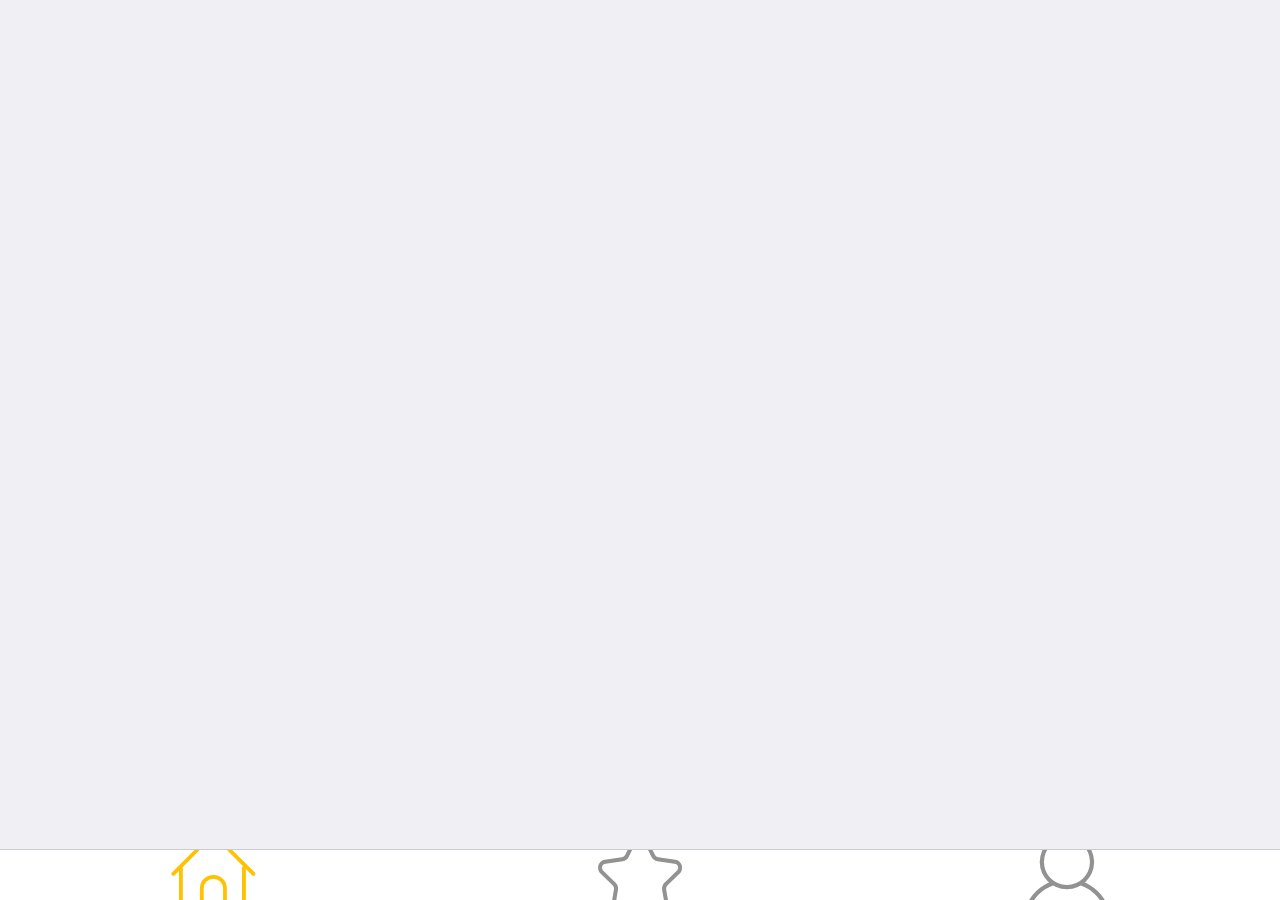
<file: index.html>
<!DOCTYPE html>
<html>
<head>
    <meta charset="utf-8">
    <meta name="viewport" content="width=device-width,initial-scale=1,minimum-scale=1,maximum-scale=1,user-scalable=no" />
    <meta name="apple-mobile-web-app-capable" content="yes">
	<meta name="apple-mobile-web-app-status-bar-style" content="black">
    <title></title>
    <link href="css/mui.min.css" rel="stylesheet"/>
    <link rel="stylesheet" type="text/css" href="css/reset.css"/>
    <link rel="stylesheet" type="text/css" href="css/iconfont.css"/>
    <style type="text/css">
    	html{font-size:15.625vw;}
    	.mui-bar{background:#FFFFFF;}
    	.mui-bar-tab .mui-tab-item.mui-active{color: #FEC202;}
    	.mui-bar-tab{height:50px;display:flex;}
    	.mui-bar-tab .mui-tab-item{display:flex;justify-content:center;flex:1;height:50px;}
    	.mui-tab-item .iconfont{font-size:.42rem;line-height:54px;}
    </style>
</head>
<body>
	<nav class="mui-bar mui-bar-tab">
	    <a id="defaultTab" data-title="home" class="mui-tab-item mui-active" href="views/index/home.html">
	        <span class="iconfont icon-zhuye"></span>
	    </a>
	    <a class="mui-tab-item" data-title="follow" href="views/index/follow.html">
	        <span class="iconfont icon-shoucang1"></span>
	    </a>
	    <a class="mui-tab-item" data-title="my" href="views/index/my.html">
	        <span class="iconfont icon-geren"></span>
	    </a>
	</nav>
	<script src="js/mui.min.js"></script>
	<script type="text/javascript" charset="utf-8">
      	mui.init({
      		statusBarBackground: '#ffffff',
      		swipeBack:false
      	});
      	
      	var aniShow = "pop-in";
      	var menu = null,
      		showMenu = false;
      	var isInTransition = false;
      	var title;
      	// tab 
      	var h = new Date().getHours();
	    if(h >= 6 && h <= 12) {
	    	title = "Good Morning";
	    }else if(h > 12 && h <= 18) {
	    	title = "Good Afternoon";
	    }else {
	    	title = "Good Evening";
	    }
      	var subpages = ['views/index/home.html', 'views/index/follow.html', 'views/index/my.html'];
		var subpage_style = [{
			top: '0',
			bottom: '51px',
			statusbar: {
				background: '#ffffff'
			},
			navigationbar: {
				titletext: title
			}
		},{
			top: '0',
			bottom: '51px',
			statusbar: {
				background: '#ffffff'
			},
			navigationbar: {
		        titletext: '关注动态'
		    }
		},{
			top: '0',
			bottom: '51px',
//			navigationbar: {
//		        titletext: '我的'
//		   },
			statusbar: {
				background: '#000000'
			}
		}];
		var tabAniShow = {};
      	
      	mui.plusReady(function(){
      		//读取本地存储，检查是否为首次启动
      		var showGuide = plus.storage.getItem('lauchFlag');
      		//仅支持竖屏显示
      		plus.screen.lockOrientation('portrait-primary');
      		if(showGuide) {
      			//有值，说明已经显示过了，无需显示；
      			//关闭splash页面
      			plus.navigator.closeSplashscreen();
      			plus.navigator.setFullscreen(false);
      		}else{
      			//显示启动导航
      			mui.openWindow({
      				id: 'guide',
      				url: 'login.html',
      				styles: {
      					popGesture: 'none'
      				},
      				show: {
      					aniShow: 'none'
      				},
      				waiting: {
      					autoShow: false
      				}
      			});		
      		}

			var _self = plus.webview.currentWebview();
			for (var i = 0; i < 3; i++) {
				var temp = {};
				var sub = plus.webview.create(subpages[i], subpages[i], subpage_style[i]);
				if (i > 0) {
					sub.hide();
				}else{
					temp[subpages[i]] = "true";
					mui.extend(tabAniShow,temp);
				}
				_self.append(sub);
			}
			//当前激活选项
			var activeTab = subpages[0];
			//选项卡点击事件
			mui('.mui-bar-tab').on('tap', 'a', function(e) {
				var targetTab = this.getAttribute('href'),
					title = this.getAttribute('data-title');
				var homePage = plus.webview.getWebviewById('views/index/home.html'),
					followPage = plus.webview.getWebviewById('views/index/follow.html');
				if(title == 'follow'){
					mui.fire(followPage,'refreshFollow');
				}else{
//					titleView.restore();
				}
				if (targetTab == activeTab) {
					return;
				}
				//显示目标选项卡
				//若为iOS平台或非首次显示，则直接显示
				if(mui.os.ios||tabAniShow[targetTab]){
					plus.webview.show(targetTab);
				}else{
					//否则，使用fade-in动画，且保存变量
					var temp = {};
					temp[targetTab] = "true";
					mui.extend(tabAniShow,temp);
					plus.webview.show(targetTab,"fade-in",300);
				}
				//隐藏当前;
				plus.webview.hide(activeTab);
				//更改当前活跃的选项卡
				activeTab = targetTab;
			});
			
      });
      	
		 //自定义事件，模拟点击“首页选项卡”
		document.addEventListener('gohome', function() {
			var defaultTab = document.getElementById("defaultTab");
			//模拟首页点击
			mui.trigger(defaultTab, 'tap');
			//切换选项卡高亮
			var current = document.querySelector(".mui-bar-tab>.mui-tab-item.mui-active");
			if (defaultTab !== current) {
				current.classList.remove('mui-active');
				defaultTab.classList.add('mui-active');
			}
		});
    </script>
</body>
</html>
</file>
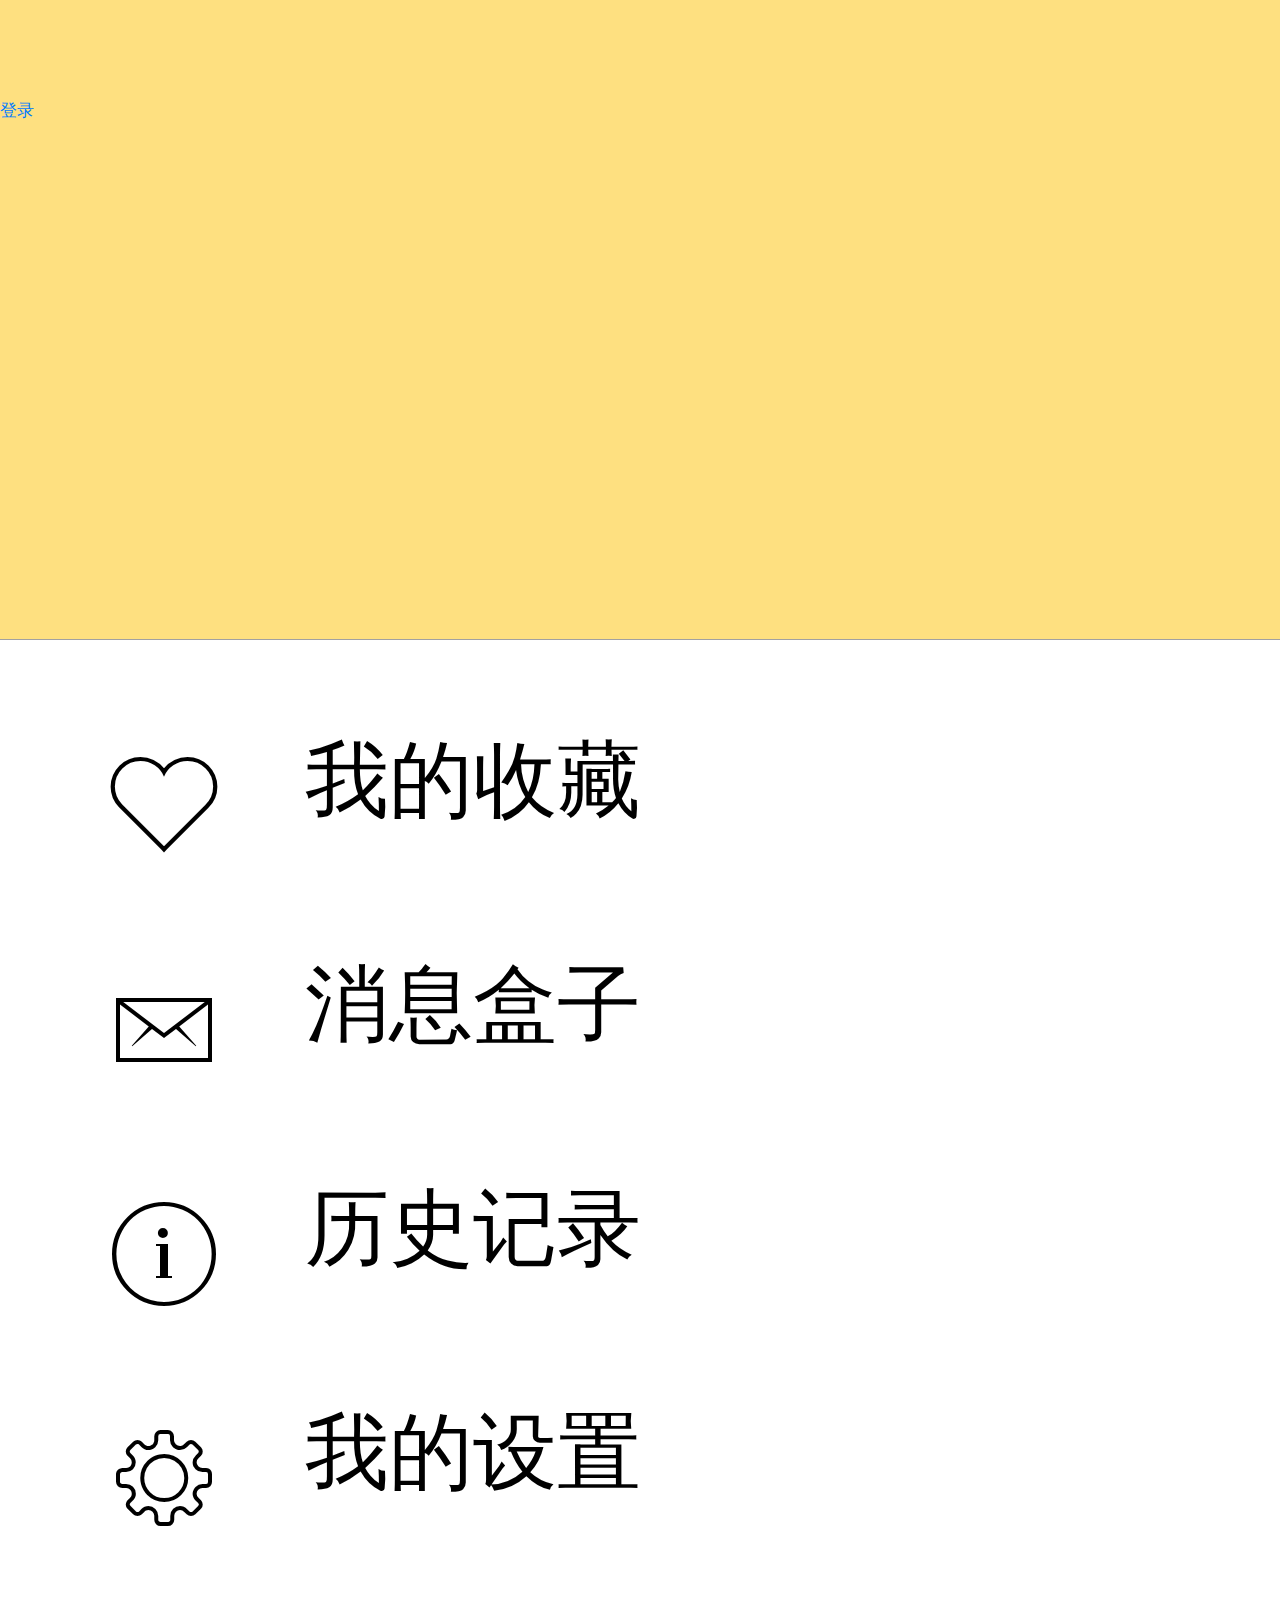
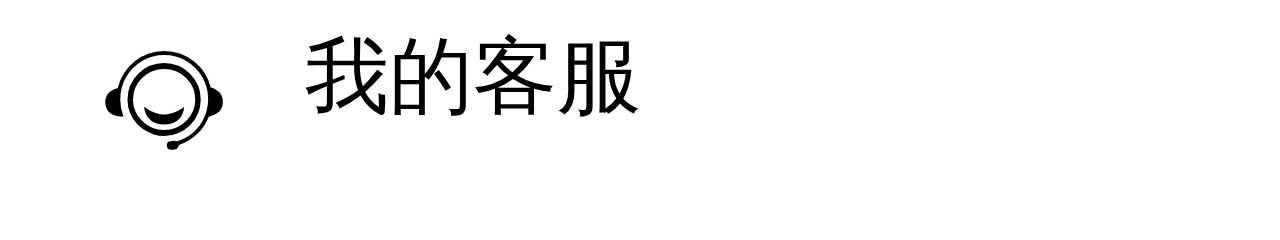
<file: index-menu.html>
<!DOCTYPE html>
<html>

	<head>
		<meta charset="utf-8">
		<title>Hello MUI</title>
		<meta name="viewport" content="initial-scale=1,maximum-scale=1,user-scalable=no">
		<meta name="apple-mobile-web-app-capable" content="yes">
		<meta name="apple-mobile-web-app-status-bar-style" content="black">
		<link rel="stylesheet" type="text/css" href="css/reset.css"/>
		<link rel="stylesheet" href="css/mui.min.css">
		<link rel="stylesheet" type="text/css" href="css/icons-extra.css"/>
		<style type="text/css">
			@import url("fonts/mui-icons-extra.ttf");
			html{font-size:15.625vw;}
			body,.mui-content {background-color: #fff;color: #000;}
			.mod-info {padding: .5rem 0 0 0;background-color: #fee080;border-bottom: 1px solid #a1a1a1;display: flex;flex-direction: column;height:3.2rem;}
			.mod-info .info-basic {display: flex;}
			.info-basic .info-avatar {display: flex;width:1.8rem;height:1.8rem;border-radius:100%;overflow: hidden;margin: 0 .2rem;}
			.info-avatar img{width:100%;height:auto;}
			.info-msg {margin-top:.35rem;}
			.info-msg .msg-tit h3{font-size:.5rem;font-weight: bold;color: #000;}
			.info-msg .msg-txt span{font-size:.21rem;}
			.info-msg .msg-txt span em{font-size:.42rem;}
			.mod-info .info-slo{margin-top: .1rem;margin-left:.28rem;}
			.info-slo p{font-size:.3rem;color: #000000;margin-bottom:.1rem;}

			.content .box-cont{margin: .2rem 0;padding: 0 .5rem;}
			.content .box-cont .cont-list .cont-item{line-height:1rem;}
			.content .box-cont .cont-list .cont-item .icon-cont{width:.8rem;font-size:.64rem;color: #000000;vertical-align:middle;margin-right:.2rem;}
			.content .box-cont .cont-list .cont-item .tit{font-size:.42rem;color:#000000;}
		</style>
	</head>

	<body>
		<div class="mui-content">
			<div class="mod-info">
				<div class="info-logined" style="display: none;">
					<div class="info-basic">
						<div class="info-avatar">
							<img src="temp/images/avatar.jpg"/>
						</div>
						<div class="info-msg">
							<div class="msg-tit">
								<h3>马 小 锴</h3>
							</div>
							<div class="msg-txt">
								<span><em>121</em> 关注</span>
								<span><em>18w</em> 粉丝</span>
							</div>
						</div>
					</div>
					<div class="info-slo">
						<p>从你的全世界路过</p>
					</div>
				</div>
				<div class="info-login">
					<a data-title-type="login" href="views/guide/guide.html">登录</a>
				</div>
			</div>
			<div class="content">
				<div class="box-cont">
					<ul class="cont-list">
						<li class="cont-item">
							<a href="views/information/collection.html">
								<i class="icon-cont mui-icon-extra mui-icon-extra-heart"></i>
								<span class="tit">我的收藏</span>
							</a>
						</li>
						<li class="cont-item">
							<a href="views/information/collection.html">
								<i class="icon-cont mui-icon mui-icon-email"></i>
								<span class="tit">消息盒子</span>
							</a>
						</li>
						<li class="cont-item">
							<a href="views/information/collection.html">
								<i class="icon-cont mui-icon mui-icon-info"></i>
								<span class="tit">历史记录</span>
							</a>
						</li>
						<li class="cont-item">
							<a href="views/information/collection.html">
								<i class="icon-cont mui-icon mui-icon-gear"></i>
								<span class="tit">我的设置</span>
							</a>
						</li>
						<li class="cont-item">
							<a data-title-type="native" href="views/information/collection.html">
								<i class="icon-cont mui-icon-extra mui-icon-extra-custom"></i>
								<span class="tit">我的客服</span>
							</a>
						</li>
					</ul>
				</div>
			</div>
		</div>
		<script src="js/mui.min.js"></script>
		<script type="text/javascript" charset="utf-8">
			var aniShow = "slide-in-right";
			//关于backbutton和menubutton两个按键的说明，在iOS平台不存在，故需隐藏
			if(!mui.os.android) {
				var span = document.getElementById("android-only")
				if(span) {
					span.style.display = "none";
				}
			}

			var subWebview = null,
				template = null,
				index = null;
			mui.plusReady(function() {
				//获得主页面webview引用；
				index = plus.webview.currentWebview().opener();
				var _self = plus.webview.currentWebview();
				_self.drag({
					direction: "left",
					moveMode: "followFinger"
				}, {
					view: index,
					moveMode: "follow"
				}, function(e) {});
				console.log(JSON.stringify(sessionStorage));
			})
			mui('.mui-content').on('tap', 'a', function() {
				var id = this.getAttribute("href");
				var href = this.href;
				
				var webview_style = {
					popGesture: "close"
				}
				
				var extras = {};

				var titleType = this.getAttribute("data-title-type");

				if(titleType == "native") {

					if(!~id.indexOf('pullrefresh.html')) {
						webview_style.bounce = "vertical";
					}
					
					webview_style.statusbar = {background: '#F7F7F7'};
					var webview = plus.webview.create(href, id, webview_style);

					webview.addEventListener("loaded", function() {
						webview.show(aniShow, 300, null, extras);
					})

				} else {
					//侧滑菜单需动态控制一下zindex值；
					if(~id.indexOf('offcanvas-')) {
						webview_style.zindex = 9998;
						webview_style.popGesture = ~id.indexOf('offcanvas-with-right') ? "close" : "none";
					}

					var webview = plus.webview.create(this.href, id, webview_style, extras);
					webview.addEventListener("loaded", function() {
						webview.show(aniShow, 300);
					});
				}
			});
			mui.init({
				swipeBack: false,
				keyEventBind: {
					backbutton: false //关闭back按键监听
				}
			});
			
			
		</script>
	</body>

</html>
</file>
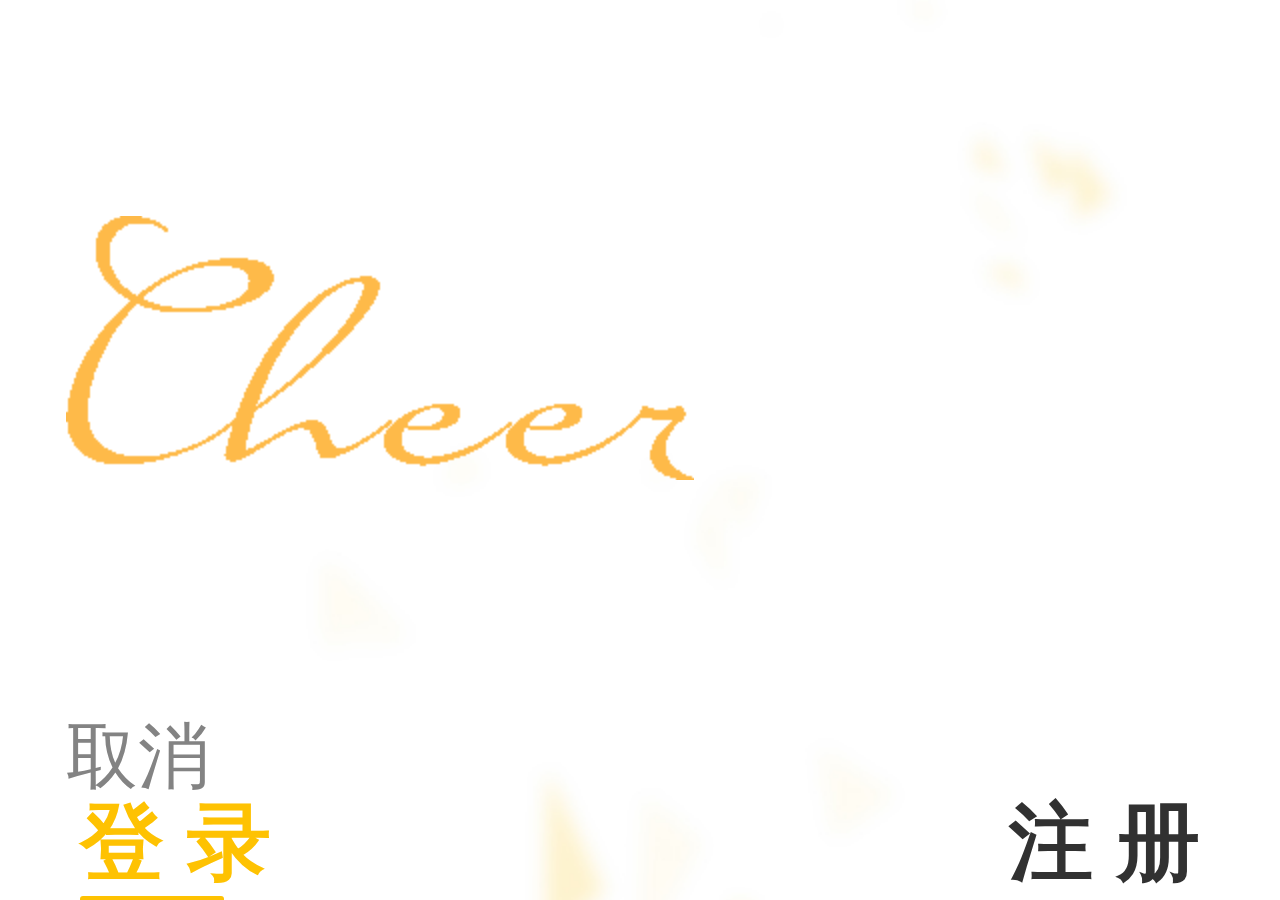
<file: login.html>
<!doctype html>
<html>

	<head>
		<meta charset="UTF-8">
		<title></title>
		<meta name="viewport" content="width=device-width,initial-scale=1,minimum-scale=1,maximum-scale=1,user-scalable=no" />
		<link href="css/mui.min.css" rel="stylesheet" />
		<link rel="stylesheet" type="text/css" href="css/reset.css"/>
		<style type="text/css">
			html{font-size:15.625vw;}
			.mui-content{width:100%;height:100vh;background-image:url(img/login-bg.jpg);background-size:cover;position:relative;overflow:hidden;}
			.mui-content .mui-action-back{font-size:.36rem;color:#838383;position:absolute;bottom:.54rem;left:.33rem;}
			.mui-content .piece{position:absolute;width:3.14rem;height:1.32rem;background-image:url(img/cheer.png);background-size:100% auto;top:1.08rem;left:.33rem;}
			.mui-content .form-list{position:absolute;top:4rem;width:100%;box-sizing:border-box;}
			.form-tit{padding:0 .4rem;}
			.form-tit a{font-size:.42rem;color:#313131;font-weight: bold;position:absolute;}
			.form-tit .registry{right:.4rem;}
			.form-tit a.active{color:#fec202;}
			.form-tit a.active:after{content:'';display:block;width:.72rem;height:.06rem;border-radius:3px;background:#fec202;margin-top:.06rem;}
			.form-cont{margin-top:1.2rem;font-size:.3rem;color:#cccccc;width:100%;overflow:hidden;position:relative;}
			.form-cont .pwd{margin-top:.28rem;}
			.form-cont span{position:absolute;}
			.form-cont input{font-size:.3rem;color:#b6b6b6;height:.5rem;text-indent:.9rem;outline:none;background:transparent;border:none;border-bottom:1px solid #CCCCCC;margin-top:-.1rem;border-radius:0;}
			.form-cont .cont-btn a{float:right;width:1.88rem;height:.64rem;border-radius:.32rem;background-color:#fec202;font-size: .24rem;font-weight:bold;color:#FFFFFF;text-align:center;line-height:.64rem;}
			
			.form-cont .cont{width:200%;transition:all .5s;}
			.form-cont .cont-login{width:50%;float:left;box-sizing:border-box;padding:0 .4rem;}
			.form-cont .cont-registry{width:50%;float:right;box-sizing:border-box;padding:0 .4rem;}
		</style>
	</head>

	<body>
		
		<div class="mui-content">
			<a href="javascript:;" class="mui-action-back">取消</a>
			<i class="piece"></i>
			<div class="form-list">
				<div class="form-tit">
					<a href="javascript:;" class="tit-btn login active">登 录</a>
					<a href="javascript:;" class="tit-btn registry">注 册</a>
				</div>
				<div class="form-cont">
					<div class="cont clearfix">
						<div class="cont-login">
							<div class="usr">
								<span>用户名：</span>
								<input type="text" name="usr" placeholder="输入您的用户名" value="" />
							</div>
							<div class="pwd">
								<span>密&nbsp;&nbsp;&nbsp;&nbsp;码：</span>
								<input type="password" name="password" placeholder="请输入您的密码"  value=""/>
							</div>
							<div class="cont-btn clearfix">
								<a href="javascript:;" class="btn-login">登&nbsp;&nbsp;录</a>
							</div>
						</div>
						<div class="cont-registry">
							<div class="usr">
								<span>用户名：</span>
								<input type="text" name="usr" placeholder="输入您的用户名" />
							</div>
							<div class="pwd">
								<span>密&nbsp;&nbsp;&nbsp;&nbsp;码：</span>
								<input type="password" name="password" placeholder="请输入您的密码" />
							</div>
							<div class="cont-btn clearfix">
								<a href="javascript:;" class="btn-registry">注&nbsp;&nbsp;册</a>
							</div>
						</div>
					</div>
				</div>
			</div>
		</div>
		
		<script src="js/mui.min.js"></script>
		<script src="http://zeptojs.com/zepto.min.js"></script>
		<script type="text/javascript">
			mui.init({
				swipeBack:false,
				beforeback:function(){
					console.log('hello');
				}
			});
//			var userId = localStorage.getItem('userId');
//			if(userId){plus.webview.currentWebview().close();}
			mui.plusReady(function(){

				mui('.mui-content').on('tap', '.tit-btn', function(){
					for(var i = 0; i < mui('.tit-btn').length; i++){
						mui('.tit-btn')[i].classList.toggle('active');
					}
					if(mui(this)[0].classList.contains('login')){
						mui('.form-cont .cont')[0].style.transform = 'translateX(0)';
					}else {
						mui('.form-cont .cont')[0].style.transform = 'translateX(-50%)';
					}
				});				
			});
			mui('.mui-content').on('tap', '.btn-login', function(){
				var usr = mui('.cont-login input[name=usr]')[0].value,
					pwd = mui('.cont-login input[name=password]')[0].value;
				console.log(usr, pwd);
				mui.ajax({
					url: 'http://10.10.81.101:5000/login/',
					data: {
						name: usr,
						password: pwd
					},
					dataType:'JSON',//服务器返回json格式数据
					async: true,
					crossDomain: true,
					type:'POST',//HTTP请求类型
					timeout:5000,//超时时间设置为10秒；
					headers:{'Content-Type':'application/json'},
					processData: true,
					success:function(data){
						//服务器返回响应，根据响应结果，分析是否登录成功；
						data = JSON.parse(data);
						console.log(JSON.stringify(data));
						if(data.userid){
							mui.toast('欢迎体验piece');
							localStorage.setItem('userId',data.userid);
							var infoPage = plus.webview.getWebviewById('views/index/my.html'),
								homePage = plus.webview.getWebviewById('views/index/home.html');
							if(infoPage){
								mui.fire(infoPage, 'refreshInfo');
								mui.fire(homePage, 'refreshVideoInfo');
							}
							setTimeout(function(){
								if(data.label == 'no') {
									mui.openWindow('views/guide/guide.html');
								}else{
									plus.webview.getLaunchWebview().show();
								}
							},1000);
						}else if(data.login == 'nouser') {
							mui.toast('用户不存在');
						}else {
							mui.toast('密码错误');
						}
					},
					error:function(xhr,type,errorThrown){
						//异常处理
						console.log('fail');
						console.log(type, errorThrown);
					}
				});
			});
			mui('.mui-content').on('tap', '.btn-registry', function(){
					console.log('regist');
					var usr = mui('.cont-registry input[name=usr]')[0].value,
						pwd = mui('.cont-registry input[name=password]')[0].value;
					console.log(usr, pwd);
				mui.ajax({
					url: 'http://10.10.81.101:5000/regist/',
					data: {
						'name': usr,
						'password': pwd
					},
					dataType:'JSON',//服务器返回json格式数据
					async: true,
					crossDomain: true,
					type:'POST',//HTTP请求类型
					timeout:5000,//超时时间设置为10秒；
					headers:{'Content-Type':'application/json'},
					processData: true,
					success:function(data){
						//服务器返回响应，根据响应结果，分析是否登录成功；
						data = JSON.parse(data);
                		if(data.userid){
                			mui.toast('注册成功');
                			localStorage.setItem('userId',data.userid);
                			var infoPage = plus.webview.getWebviewById('views/index/my.html');
							if(infoPage){
								mui.fire(infoPage, 'refreshInfo');
							}
							mui.openWindow('views/guide/guide.html');
                		}else{
                			mui.toast('用户已存在');
                		}
					},
					error:function(xhr,type,errorThrown){
						//异常处理
						console.log('fail');
						console.log(type, errorThrown);
					}
				});
			});
			
		</script>
	</body>

</html>
</file>
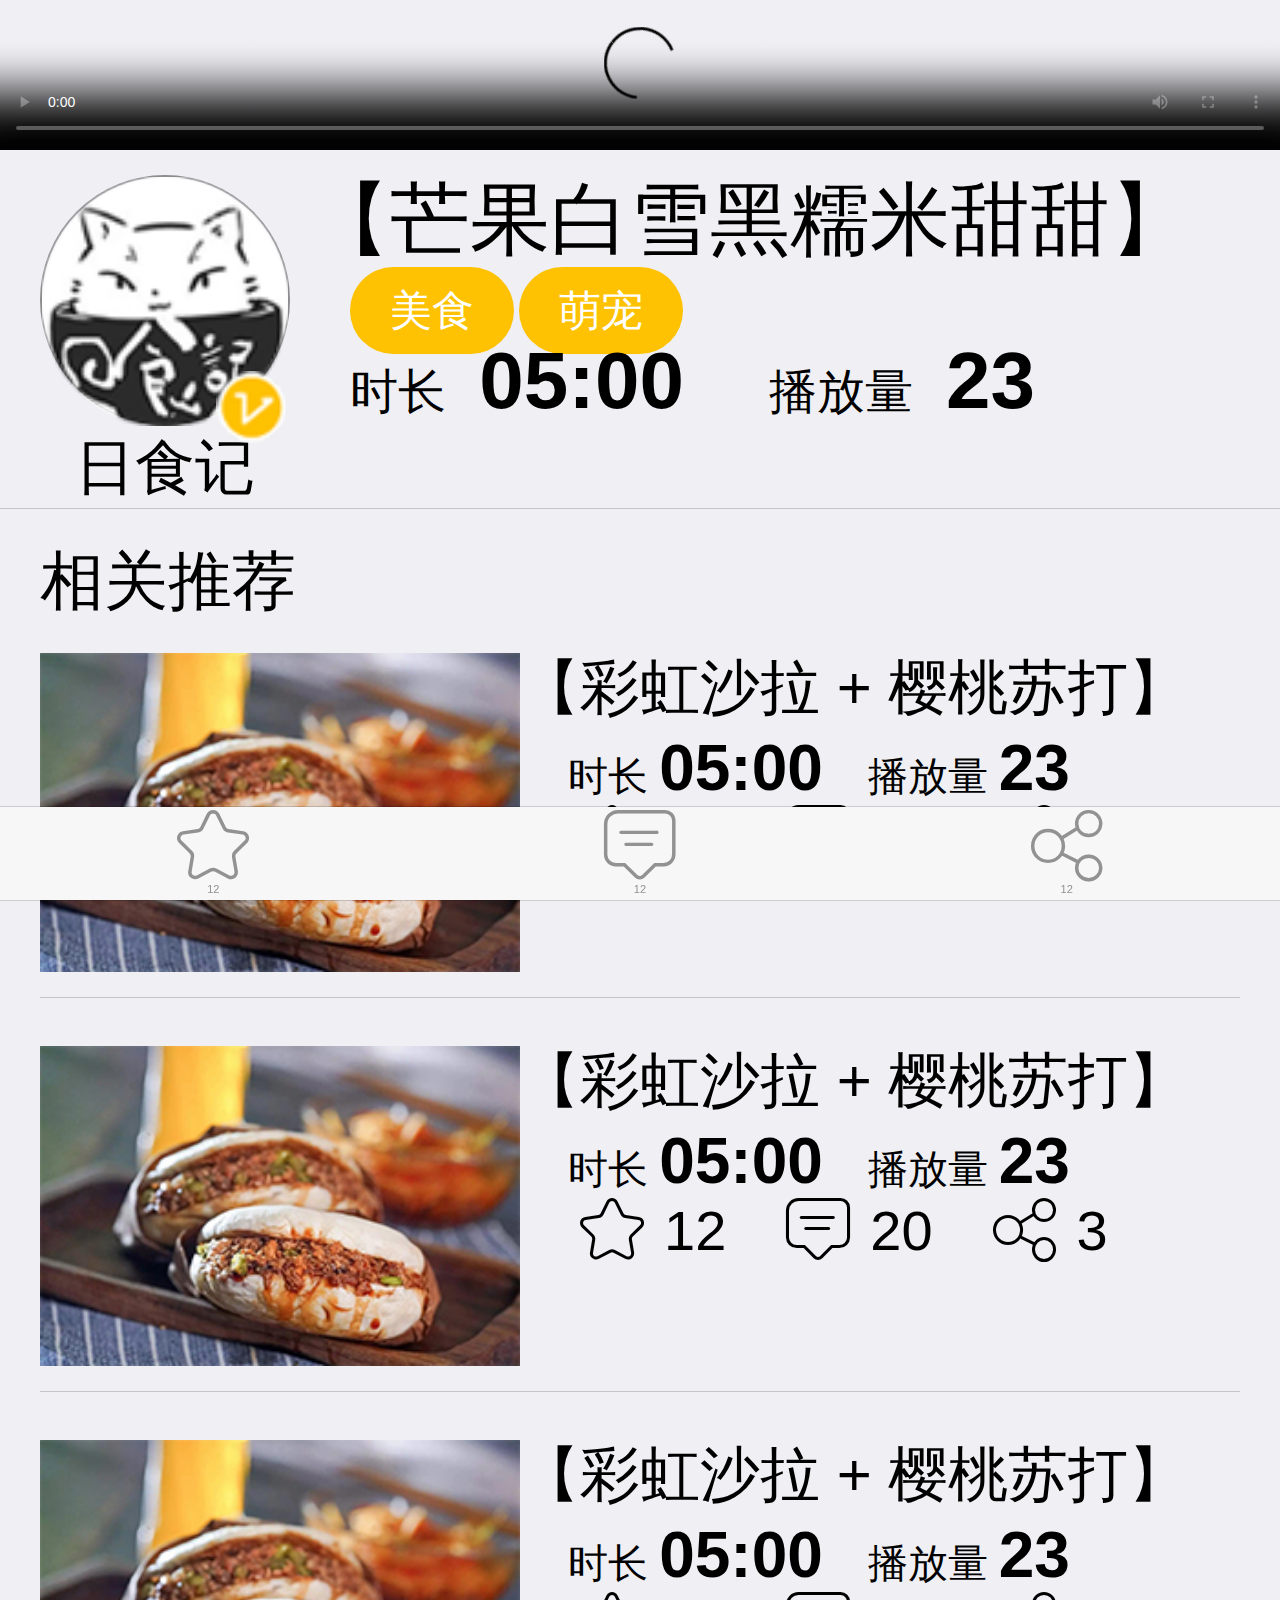
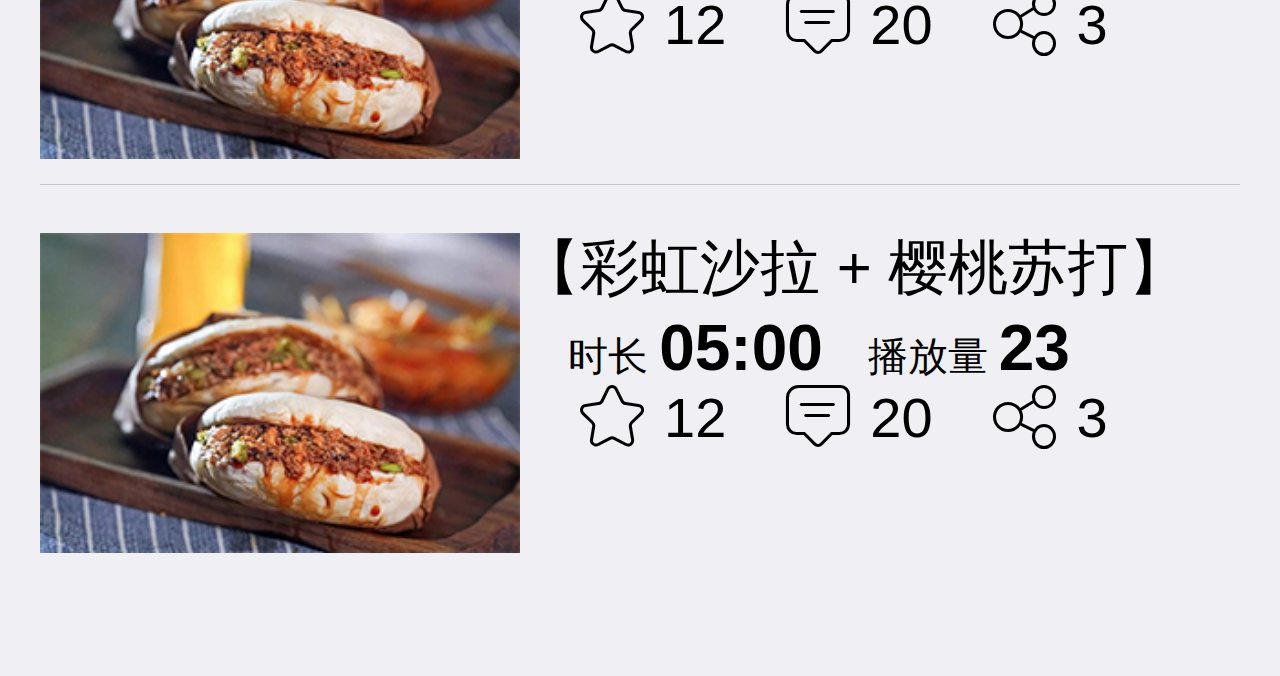
<file: views/detail/video-detail.html>
<!doctype html>
<html>

	<head>
		<meta charset="UTF-8">
		<title></title>
		<meta name="viewport" content="width=device-width,initial-scale=1,minimum-scale=1,maximum-scale=1,user-scalable=no" />
		<link rel="stylesheet" type="text/css" href="../../css/reset.css"/>
		<link href="../../css/mui.min.css" rel="stylesheet" />
		<link rel="stylesheet" type="text/css" href="../../css/iconfont.css"/>
		<style type="text/css">
			html{font-size:15.625vw;}
			.mod-video video{width:100%}
			.mod-video .video-info{display: flex;padding:.1rem .2rem;border-bottom:1px solid #c5c5c5;}
			.video-info .info-up .up-pic{width:1.25rem;height:1.25rem;border-radius:100%;border:2px solid rgba(43,43,43,0.5);position:relative;}
			.video-info .info-up .up-pic.v:after{content: '';position:absolute;width:.36rem;height:.36rem;background: url(../../img/v.png);background-size:100% auto;bottom:-.1rem;right:0;}
			.info-up .up-pic img{width:100%;height:auto;}
			.info-up .up-txt p{text-align:center;font-size:.3rem;color:#000000;margin-top:.16rem;}
			.info-video{margin-left:.1rem;}
			.info-video .video-tit h2{font-size:.4rem;}
			.info-video .video-label{margin:.2rem .2rem;}
			.info-video .video-label .label-item{font-size:.21rem;color:#FFFFFF;padding:.1rem .2rem;border-radius:.3rem;background:#FEC202;}
			.info-video .video-desc{margin-left: .2rem;}
			.info-video .video-desc span{font-size:.24rem;}
			.info-video .video-desc span em{font-size:.4rem;margin:0 .4rem 0 .1rem;font-weight:bold;}
			
			.mod-group{margin:.2rem;}
			.mod-group .group-list li{padding-bottom:.1rem;border-bottom:1px solid #C5C5C5;margin-bottom:.24rem;}
			.mod-group .group-list li:last-child{border-bottom:none;}
			.mod-group .group-tit h3{font-size:.32rem;margin-bottom:.2rem;}
			
			.mod-media{display:flex;}
			.mod-media .media-pic{flex:1;}
			.mod-media .media-pic img{width:100%;}
			.mod-media .media-info{flex:1.5;}
			.media-info .info-tit h4{font-size:.3rem;}
			.media-info .info-desc{margin: .2rem .2rem .16rem .24rem;}
			.media-info .info-desc span{font-size:.2rem;}
			.media-info .info-desc span em{font-size:.32rem;margin:0 .2rem 0 0;font-weight:bold;}
			.media-info .info-act{display:flex;}
			.media-info .info-act .act-item{display:flex;align-items:center;color:#000000;font-size:.28rem;}
			.media-info .info-act .act-item i{margin-right:.1rem;font-size:.32rem;margin-left:.3rem;}
			
			.mui-bar-tab .mui-tab-item .mui-icon{width:auto;height:auto;}
			.mui-bar .mui-icon{font-size:.36rem;}
			nav .mui-tab-label{font-size:.28rem;}
		</style>
	</head>
	<body>
		<nav class="mui-bar mui-bar-tab">
		    <a id="defaultTab" class="mui-tab-item" href="javascript:;">
		        <span class="mui-icon iconfont icon-shoucang1"></span>
		        <span class="mui-tab-label">12</span>
		    </a>
		    <a class="mui-tab-item" href="javascript:;">
		        <span class="mui-icon iconfont icon-xiaoxi"></span>
		        <span class="mui-tab-label">12</span>
		    </a>
		    <a class="mui-tab-item" href="javascript:;">
		        <span class="mui-icon iconfont icon-fenxiang"></span>
		        <span class="mui-tab-label">12</span>
		    </a>
		</nav>
		<div class="mui-content">
			<div class="mod-video">
				<div class="video-main">
					<video id="video" webkit-playsinline playsinline controls="controls"  preload="auto" poster="http://download.dcloud.net.cn/FastAndroid-mini.jpg" width="100%" height="auto">
						<source src="http://download.dcloud.net.cn/FastAndroid-mini.m4v" type="video/mp4">
						<source src="http://download.dcloud.net.cn/FastAndroid-mini.webm" type="video/webm">
						<source src="http://download.dcloud.net.cn/FastAndroid-mini.ogv" type="video/ogg">
						<source src="http://download.dcloud.net.cn/FastAndroid-mini.mp4">
					</video>
				</div>
				<div class="video-info">
					<div class="info-up">
						<div class="up-pic v">
							<img src="../../temp/images/rishiji.png" alt="up主头像" />
						</div>
						<div class="up-txt">
							<p>日食记</p>
						</div>
					</div>
					<div class="info-video">
						<div class="video-tit">
							<h2>【芒果白雪黑糯米甜甜】</h2>
						</div>
						<div class="video-label">
							<span class="label-item">美食</span>
							<span class="label-item">萌宠</span>
						</div>
						<div class="video-desc">
							<span>时长 <em>05:00</em></span>
							<span>播放量 <em>23</em></span>
						</div>
					</div>
				</div>
			</div>
			<div class="mod-group">
				<div class="group-tit">
					<h3>相关推荐</h3>
				</div>
				<div class="group-list">
					<ul>
						<li>
							<div class="mod-media">
								<div class="media-pic">
									<img src="../../temp/images/pic.jpg" alt="视频缩略图"/>
								</div>
								<div class="media-info">
									<div class="info-tit">
										<h4>【彩虹沙拉 + 樱桃苏打】</h4>
									</div>
									<div class="info-desc">
										<span>时长 <em>05:00</em></span>
										<span>播放量 <em>23</em></span>
									</div>
									<div class="info-act">
										<a href="#" class="act-item">
											<i class="iconfont icon-shoucang1"></i>
											<em>12</em>
										</a>
										<a href="#" class="act-item">
											<i class="iconfont icon-xiaoxi"></i>
											<em>20</em>
										</a>
										<a href="#" class="act-item">
											<i class="iconfont icon-fenxiang"></i>
											<em>3</em>
										</a>
									</div>
								</div>
							</div>
						</li>
						<li>
							<div class="mod-media">
								<div class="media-pic">
									<img src="../../temp/images/pic.jpg" alt="视频缩略图"/>
								</div>
								<div class="media-info">
									<div class="info-tit">
										<h4>【彩虹沙拉 + 樱桃苏打】</h4>
									</div>
									<div class="info-desc">
										<span>时长 <em>05:00</em></span>
										<span>播放量 <em>23</em></span>
									</div>
									<div class="info-act">
										<a href="#" class="act-item">
											<i class="iconfont icon-shoucang1"></i>
											<em>12</em>
										</a>
										<a href="#" class="act-item">
											<i class="iconfont icon-xiaoxi"></i>
											<em>20</em>
										</a>
										<a href="#" class="act-item">
											<i class="iconfont icon-fenxiang"></i>
											<em>3</em>
										</a>
									</div>
								</div>
							</div>
						</li>
						<li>
							<div class="mod-media">
								<div class="media-pic">
									<img src="../../temp/images/pic.jpg" alt="视频缩略图"/>
								</div>
								<div class="media-info">
									<div class="info-tit">
										<h4>【彩虹沙拉 + 樱桃苏打】</h4>
									</div>
									<div class="info-desc">
										<span>时长 <em>05:00</em></span>
										<span>播放量 <em>23</em></span>
									</div>
									<div class="info-act">
										<a href="#" class="act-item">
											<i class="iconfont icon-shoucang1"></i>
											<em>12</em>
										</a>
										<a href="#" class="act-item">
											<i class="iconfont icon-xiaoxi"></i>
											<em>20</em>
										</a>
										<a href="#" class="act-item">
											<i class="iconfont icon-fenxiang"></i>
											<em>3</em>
										</a>
									</div>
								</div>
							</div>
						</li>
						<li>
							<div class="mod-media">
								<div class="media-pic">
									<img src="../../temp/images/pic.jpg" alt="视频缩略图"/>
								</div>
								<div class="media-info">
									<div class="info-tit">
										<h4>【彩虹沙拉 + 樱桃苏打】</h4>
									</div>
									<div class="info-desc">
										<span>时长 <em>05:00</em></span>
										<span>播放量 <em>23</em></span>
									</div>
									<div class="info-act">
										<a href="#" class="act-item">
											<i class="iconfont icon-shoucang1"></i>
											<em>12</em>
										</a>
										<a href="#" class="act-item">
											<i class="iconfont icon-xiaoxi"></i>
											<em>20</em>
										</a>
										<a href="#" class="act-item">
											<i class="iconfont icon-fenxiang"></i>
											<em>3</em>
										</a>
									</div>
								</div>
							</div>
						</li>
					</ul>
				</div>
			</div>
		</div>
		
		<script src="../../js/mui.min.js"></script>
		<script type="text/javascript">
			mui.init()
		</script>
	</body>

</html>
</file>
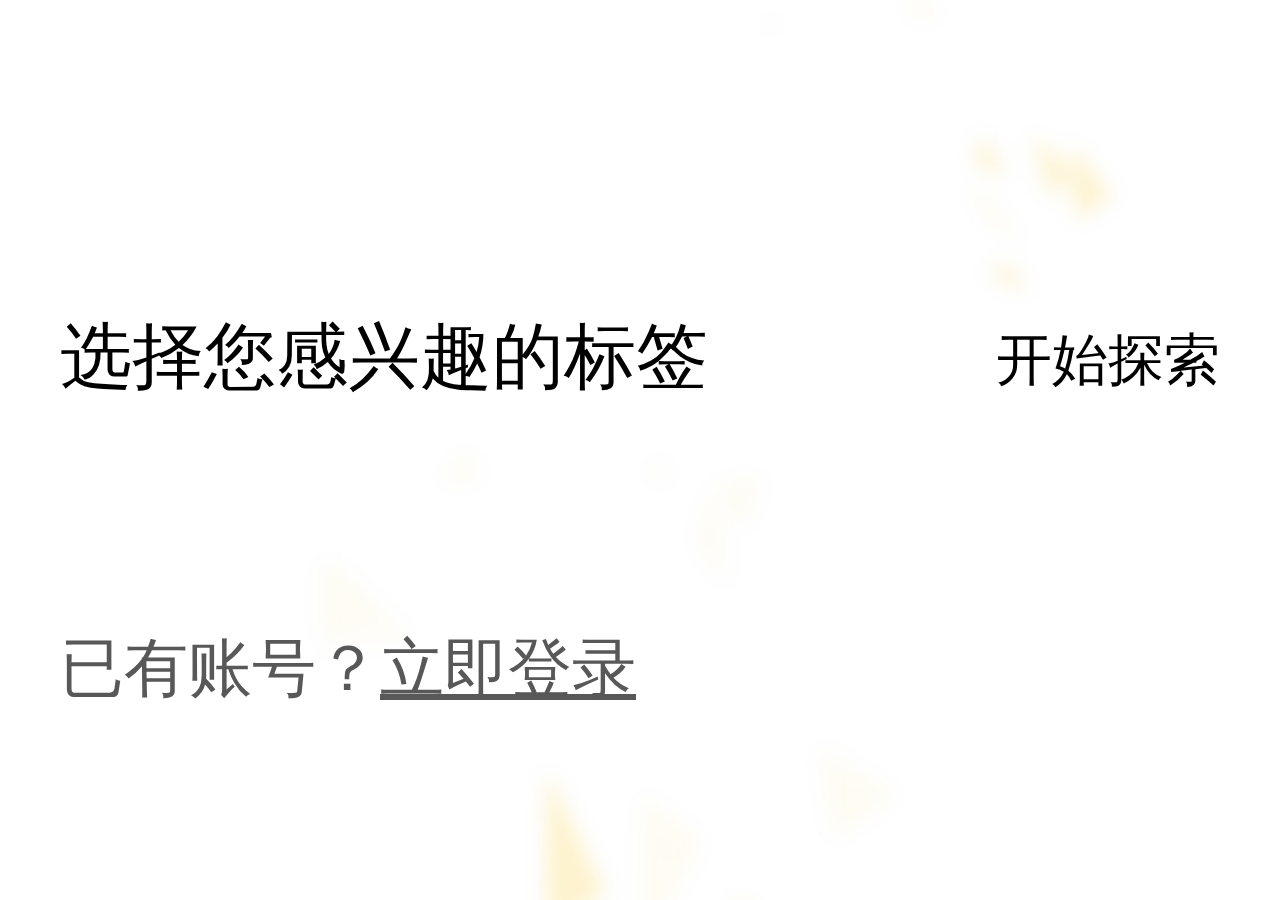
<file: views/guide/guide.html>
<!doctype html>
<html>

	<head>
		<meta charset="UTF-8">
		<title></title>
		<meta name="viewport" content="width=device-width,initial-scale=1,minimum-scale=1,maximum-scale=1,user-scalable=no" />
		<link href="../../css/mui.min.css" rel="stylesheet" />
		<link rel="stylesheet" type="text/css" href="../../css/reset.css"/>
		<style type="text/css">
			html{font-size:15.625vw;}
			.mui-content{width:100%;height:100vh;background-image:url(../../img/login-bg.jpg);background-size:cover;position:relative;overflow:hidden;}
			.header{display:flex;justify-content: space-between;padding:1.6rem .3rem 1rem;}
			.header h1{font-size:.36rem;}
			.header .btn-explore{font-size:.28rem;color:#000000;line-height:.4rem;}
			
			.body ul{display:flex;justify-content:space-between;flex-wrap:wrap;padding:0 .3rem;}
			.body ul li{width:1.6rem;height:1.6rem;background-color:rgba(0,0,0,.5);border-radius:100%;font-size:.36rem;text-align:center;line-height:1.6rem;background-size:100% auto;margin-bottom:.42rem;}
			.body ul li.active .btn-label{background:rgba(254, 194, 2, .65);color:#000000;}
			.body li .btn-label{color:#FFFFFF;display:block;width:100%;height:100%;border-radius:100%;}
			.body ul li[data-id='28']{background-image:url(../../img/bg-label/bg-meal.png);}
			.body ul li[data-id='29']{background-image:url(../../img/bg-label/bg-tech.png);}
			.body ul li[data-id='30']{background-image:url(../../img/bg-label/bg-movie.png);}
			.body ul li[data-id='31']{background-image:url(../../img/bg-label/bg-game.png);}
			.body ul li[data-id='32']{background-image:url(../../img/bg-label/bg-dance.png);}
			.body ul li[data-id='33']{background-image:url(../../img/bg-label/bg-bodybuild.png);}
			.body ul li[data-id='34']{background-image:url(../../img/bg-label/bg-travel.png);}
			.body ul li[data-id='35']{background-image:url(../../img/bg-label/bg-life.png);}
			.body ul li[data-id='36']{background-image:url(../../img/bg-label/bg-sport.png);}
			
			.footer{position:absolute;bottom:1rem;left:.3rem;}
			.footer p{font-size:.32rem;color:#595858;}
			.footer p a{color:#595858;text-decoration:underline;}
		</style>
	</head>

	<body>
		<!--<button id="close">立即体验</button>-->
		<div class="mui-content">
			<div class="header">
				<h1>选择您感兴趣的标签</h1>
				<a href="javascript:;" id="close" class="btn-explore">开始探索</a>
			</div>
			<div class="body">
				<ul>
					<!--<li class="item-meal active" data-id='4'>
						<a href="javascript:;" class="btn-label">美食</a>
					</li>
					<li class="item-tech">
						<a href="javascript:;" class="btn-label">科技</a>
					</li>
					<li class="item-movie">
						<a href="javascript:;" class="btn-label">电影</a>
					</li>
					<li class="item-game">
						<a href="javascript:;" class="btn-label">游戏</a>
					</li>
					<li class="item-dance">
						<a href="javascript:;" class="btn-label">歌舞</a>
					</li>
					<li class="item-bodybuild">
						<a href="javascript:;" class="btn-label">健身</a>
					</li>
					<li class="item-travel">
						<a href="javascript:;" class="btn-label">旅游</a>
					</li>
					<li class="item-life">
						<a href="javascript:;" class="btn-label">生活</a>
					</li>
					<li class="item-sports">
						<a href="javascript:;" class="btn-label">体育</a>
					</li>-->
				</ul>
			</div>
			<div class="footer">
				<p>已有账号？<a href="../../login.html" class="btn-login">立即登录</a></p>
			</div>
		</div>
		<script src="../../js/mui.min.js"></script>
		<script type="text/javascript">
			mui.init({
				swipeBack:false
			});
			mui.back = function() {};
			var userId = localStorage.getItem('userId');
			mui.plusReady(function() {
				if(mui.os.ios){
					plus.navigator.setFullscreen(true);
				}
				plus.navigator.closeSplashscreen();
				
				var labels = [];
				mui.ajax({
					url: 'http://10.10.81.101:5000/alllabel/',
					dataType: 'JSON',
					async: true,
					crossDomain: true,
					type:'GET',//HTTP请求类型
					timeout:5000,//超时时间设置为10秒；
					headers:{'Content-Type':'application/x-www-form-urlencoded'},
					processData: true,
					success:function(data){
						//服务器返回响应，根据响应结果，分析是否登录成功；
						data = JSON.parse(data);
						var html = '';
						data.label.forEach(function(e){
							html += '<li data-id="' + e.id + '"><a href="javascript:;" class="btn-label">' + e.name + '</a></li>'
						});
						document.querySelector('.body ul').innerHTML = html;
						
					},
					error:function(xhr,type,errorThrown){
						//异常处理
						console.log('fail');
						console.log(type, errorThrown);
					}
				})
				
			});

			//标签点击事件
			mui('.mui-content').on('tap', '.body ul li', function(){
				mui(this)[0].classList.toggle('active');
			});
			//"开始探索"事件
			mui('.mui-content').on('tap', '.btn-explore', function(){
				
				var labelList = [];
				document.querySelectorAll('.body ul li.active').forEach(function(e){
					labelList.push(e.getAttribute('data-id'));
				});
				console.log(labelList);
//				localStorage.setItem('labelList', labelList);
				mui.ajax({
					url: 'http://10.10.81.101:5000/addlabel/',
					data: {
						userid: userId,
						labellist: labelList
					},
					dataType: 'JSON',
					async: true,
					crossDomain: true,
					type:'POST',//HTTP请求类型
					timeout:5000,//超时时间设置为5秒；
					headers:{'Content-Type':'application/json'},
					processData: true,
					success:function(data){
						//服务器返回响应，根据响应结果，分析是否登录成功；
						data = JSON.parse(data);
						console.log(JSON.stringify(data));
						if(data.addlabel == 'ok'){
							console.log('ok');
							var homePage = plus.webview.getWebviewById('views/index/home.html');
							mui.fire(followPage,'refreshFollow');
							plus.storage.setItem("lauchFlag", "true");
							plus.navigator.setFullscreen(false);
							plus.webview.getLaunchWebview().show();
							
						}else {
							mui.toast('error');
						}
					},
					error:function(xhr,type,errorThrown){
						//异常处理
						console.log('fail');
						console.log(type, errorThrown);
					}
				})
			});
			//"立即登录"点击事件
			var aniShow = "slide-in-left";
			mui('.mui-content').on('tap', '.btn-login', function(){
				var id = this.getAttribute("href");
				var href = this.href;
				
				var webview_style = {
					popGesture: "close"
				}
				
				var extras = {};
				var webview = plus.webview.create(this.href, id, webview_style, extras);
//				mui.openWindow(this.href, id, webview_style, extras);
				webview.addEventListener("loaded", function() {
					webview.show(aniShow, 300);
				});
			});
		</script>
	</body>

</html>
</file>
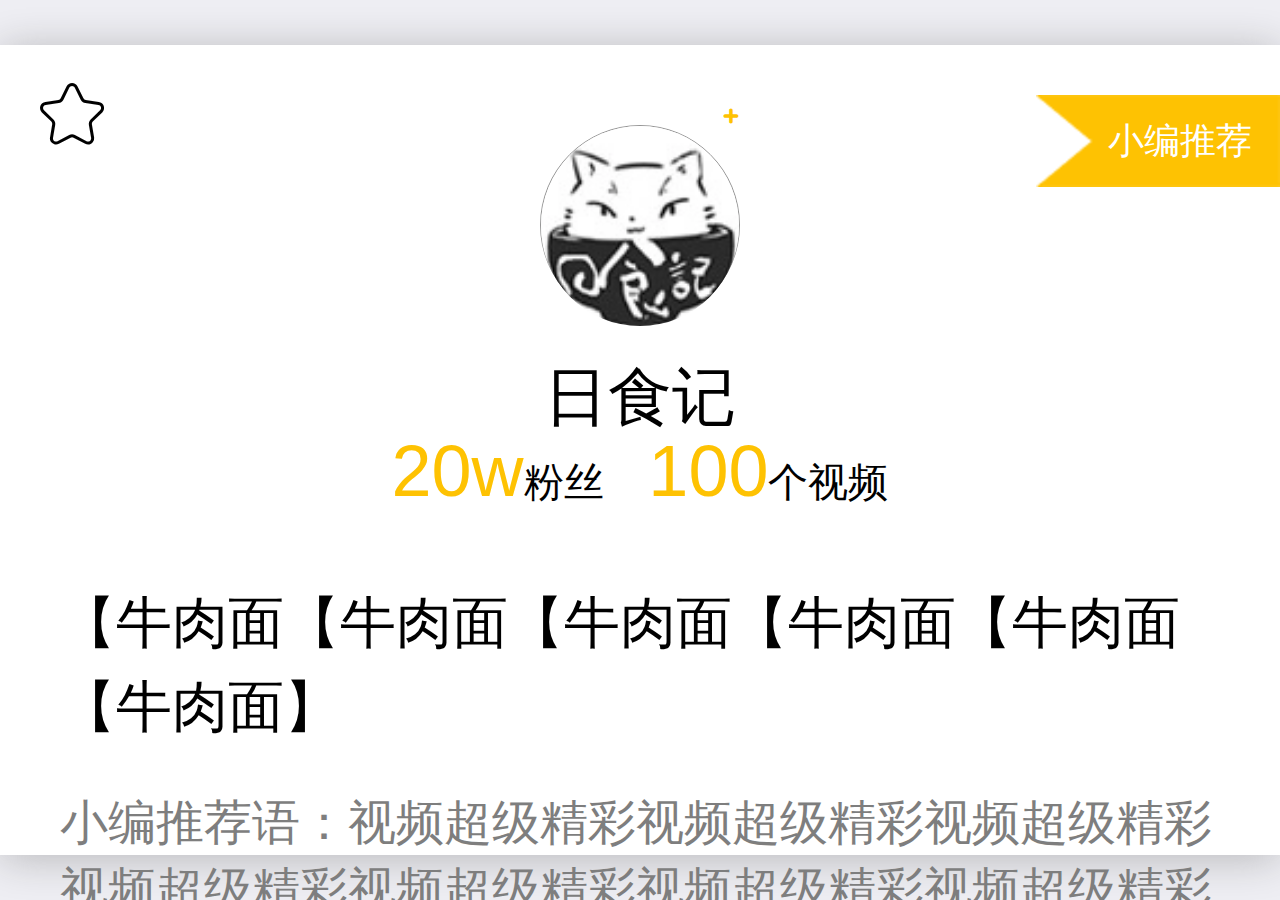
<file: views/index/home.html>
<!doctype html>
<html>

	<head>
		<meta charset="UTF-8">
		<title></title>
		<meta name="viewport" content="width=device-width, initial-scale=1,maximum-scale=1,user-scalable=no">
		<meta name="apple-mobile-web-app-capable" content="yes">
		<meta name="apple-mobile-web-app-status-bar-style" content="black">
		<link rel="stylesheet" type="text/css" href="../../css/reset.css"/>
		<link href="../../css/mui.min.css" rel="stylesheet" />
		<link rel="stylesheet" type="text/css" href="../../css/iconfont.css"/>
		<style type="text/css">
			html{font-size: 15.625vw;font-family: 'wang';}
			body {background: #e5e5e5;overflow:hidden;}
	    	.mod-card {width: 100%;height:100vh;overflow:hidden;}
	    	.mod-card .card-list{width:100%;height:100%;transition:all .5s;}
	    	.mod-card .card-list .card-item{width:100%;height:90vh;margin: 10vh 0 5vh 0;background-color:#FFFFFF;box-shadow: 0 .02rem .2rem rgba(130,130,130,0.5);position: relative;}
	    	.mod-card .card-list .card-item:first-child{margin: 5vh 0;}
	    	.card-item .mod-label {position: absolute;width: 100%;}
	    	.mod-label .label-collect a{position:absolute;font-size:.32rem;color:#000000;top:.3rem;left:.2rem;}
	    	.mod-label .label-sort {position: absolute;top: .1rem;left: .1rem;}
	    	.mod-label .label-sort span{padding: .05rem .1rem;font-size:.16rem;color:#FFFFFF;background:#fec202;border-radius:.16rem;}
	    	.mod-label .label-source {position: absolute;top:.25rem;right: 0;width: 1.22rem;height: .46rem;line-height: .46rem;background-image: url(../../img/label.png);background-size: 100% auto;}
	    	.mod-label .label-source p{font-size: .18rem;text-indent: .36rem;color: #FFFFFF;}
	    	.mod-info {text-align:center;padding: .4rem 0 .2rem 0;}
	    	.mod-info .info-pic{width: 1rem;height: 1rem;border-radius: 100%;margin: 0 auto .2rem auto;border: 1px solid rgba(43, 43, 43, 0.5);position:relative;}
	    	.mod-info .info-pic .icon-add{position:absolute;right:0;top:-.1rem;font-weight:bold;color:#fec202;}
	    	.info-pic img{width:100%;height: auto;border-radius: 100%;}
	    	.mod-info .info-txt .tit {font-size: .32rem;margin-bottom: .16rem;}
	    	.mod-info .info-txt span{font-size: .2rem;}
	    	.mod-info .info-txt span:first-of-type {margin-right: .2rem;}
	    	.mod-info .info-txt span em{font-size:.36rem;color: #fec202;}
	    	.mod-video .video-main video{width:100%;height:auto;background:#000000;}
	    	.mod-video .video-info {margin: 0 .3rem;}
	    	.mod-video .video-info .info-tit{margin-top:.2rem;}
	    	.mod-video .video-info .info-tit a {display:block;font-size:.28rem;color:#000000;line-height:1.5;/*max-width:100%;overflow:hidden;white-space:nowrap;text-overflow:ellipsis;*/}
	    	/*.mod-video .video-info .info-act {float: right;margin-top:.1rem;}
	    	.video-info .info-act .act-item{float: left;margin-left:.3rem;}
	    	.video-info .info-act .act-item .iconfont {font-size:.42rem;color: #000000;}
	    	.video-info .info-act .act-item p{font-size:.2rem;color: #000000;text-align: center;margin-bottom:0;}*/
	    	.video-info .info-txt{margin-top:.2rem;}
	    	.video-info .info-txt p{font-size:.24rem;line-height: 1.4;color: #7e7e7e;}
	    	/*.video-info .info-txt p em{font-weight:bold;text-align:right;}*/
	    	.video-info .info-txt .comment{text-align:right;}
		</style>
	</head>
	<body>
		<div class="mui-content">
			<div class="mod-card">
				<ul class="card-list" style="transform:translateY(0);">
					<li class="card-item">
						<div class="mod-label">
							<div class="label-collect">
								<a class="iconfont icon-shoucang1"></a>
							</div>
							<div class="label-source">
								<p>小编推荐</p>
							</div>
						</div>
						<div class="mod-info">
							<div class="info-pic">
								<a class="iconfont icon-add btn-follow"></a>
								<img src="../../temp/images/rishiji.webp" alt="up主 头像"/>
							</div>
							<div class="info-txt">
								<h3 class="tit">日食记</h3>
								<span><em>20w</em>粉丝</span>
								<span><em>100</em>个视频</span>
							</div>
						</div>
						<div class="mod-video">
							<div class="video-main">
								<!--<video id="video-recommand" webkit-playsinline playsinline controls="controls"  preload="auto" poster="http://i0.hdslb.com/bfs/archive/796f85c2243fe3cd77b37f1b98aa0dd81236a207.jpg" width="100%" height="auto">
									<source src="http://10.10.81.101/0.mp4" type="audio/mp4">
								</video>-->
							</div>
							<div class="video-info clearfix">
								<div class="info-tit">
									<a data-title-type="transparent_native" href="../detail/video-detail.html">【牛肉面【牛肉面【牛肉面【牛肉面【牛肉面【牛肉面】</a>
								</div>
								<!--<div class="info-act">
									<ul class="act-list clearfix">
										<li class="act-item">
											<a>
												<i class="iconfont icon-shoucang1"></i>
												<p>10w</p>	
											</a>
										</li>
										<li class="act-item">
											<a>
												<i class="iconfont icon-xiaoxi"></i>
												<p>89</p>	
											</a>
										</li>
										<li class="act-item">
											<a>
												<i class="iconfont icon-fenxiang"></i>
												<p>2390</p>	
											</a>
										</li>
									</ul>
								</div>-->
								<div class="info-txt">
									<p><em>小编推荐语：</em>视频超级精彩视频超级精彩视频超级精彩视频超级精彩视频超级精彩视频超级精彩视频超级精彩</p>
								</div>
							</div>
						</div>
					</li>
				</ul>
			</div>
		</div>
		
		<script src="../../js/mui.min.js"></script>
		<script type="text/javascript">
			window.requestAnimationFrame = (function(){
				return window.requestAnimationFrame        ||
					   window.webkitRequestAnimationFrame  ||
					   window.mozRequestAnimationFrame     ||
					   function(callback){
					   	  window.setTimeout(callback, 1000 / 60);
					   };
			});
			mui.init({
				swipeBack:false //关闭右滑关闭功能
			});
			mui.plusReady(function(){
				//绘制顶部图标
//				plus.navigator.setStatusBarBackground("#FFFFFF");
				_self = plus.webview.currentWebview();
				var titleView = _self.getNavigationbar();
	//
				if(!titleView) {
					titleView = plus.webview.getLaunchWebview().getNavigationbar();
				}
	
//				titleView.drawRect("#cccccc", {
//					top: "43px",
//					height:"1px",
//					left: "0px"
//				}); //绘制底部边线
	
				//开启回弹
				_self.setStyle({
					bounce: "vertical",
					bounceBackground:"#ffffff"
				});
	
				//绘制左上角menu图标
				var bitmap_menu = new plus.nativeObj.Bitmap("menu");
				bitmap_menu.loadBase64Data("[data-uri]");
				titleView.drawBitmap(bitmap_menu, {}, {
					top: "10px",
					left: "10px",
					width: "24px",
					height: "24px"
				});
	
				var about_left = window.innerWidth - 34;
				var bitmap = new plus.nativeObj.Bitmap("about");
				bitmap.loadBase64Data("[data-uri]");
				titleView.drawBitmap(bitmap, {}, {
					top: "10px",
					left: about_left + "px",
					width: "24px",
					height: "24px"
				});
	
				titleView.interceptTouchEvent(true);
				titleView.addEventListener("click", function(e) {
					var x = e.clientX;
					if(x < 44) { //触发menu菜单
						mui.openWindow({
							url: "../information/recommend.html",
							id: "../information/recommend.html",
							styles: {
								popGesture: "close",
								statusbar: {
									background: "#f7f7f7"
								}
							},
							show: {
								aniShow: "slide-in-right",
								duration: 300
							}
						});
					} else if(x > about_left) { //触发关于页面
						var aniShow = mui.os.plus ? "slide-in-right" : "zoom-fade-out";
						mui.openWindow({
							url: "../information/find.html",
							id: "../information/find.html",
							styles: {
								popGesture: "close",
								statusbar: {
									background: "#f7f7f7"
								}
							},
							show: {
								aniShow: aniShow,
								duration: 300
							}
						});
					}
				}, false);
				
				var userId = localStorage.getItem('userId');
				console.log(userId);
				getVideoInfo();
				
				
				var swipeCount = 0;
				mui(window)[0].addEventListener('swipeup', function(e){
					if(swipeCount < 21) {
						swipeCount += 1;
						mui('.mod-card .card-list')[0].style.transform = 'translateY(-' + (swipeCount * 100) + 'vh)';
					}else {
						mui.toast('到底了');
					}
						
					
				});
				mui(window)[0].addEventListener('swipedown', function(){
					if(swipeCount){
						--swipeCount;
					}else {
						mui.toast('到顶了');
					}
					mui('.mod-card .card-list')[0].style.transform = 'translateY(-' + (swipeCount * 100) + 'vh)';
				});
				
				mui('.mui-content').on('tap', '.btn-follow', function(){
					var upper = this.getAttribute("data-upper");
					console.log(upper, userId);
					mui.ajax({
						url: 'http://10.10.81.101:5000/tofollow/',
						data: {
							userid: userId,
							upper: upper
						},
						dataType: 'JSON',
						type: 'post',
						timeout: 50000,
						headers: {'Content-Type':'application/json'},
						success:function(data) {
							data = JSON.parse(data);
							console.log(JSON.stringify(data));
							if(data.followd == 'ok') {
								mui.toast('关注成功');
							}else {
								mui.toast('已经关注过了');
							}
						},
						error:function(xhr,type,errorThrown){
							console.log(type, errorThrown);
						}
					});
				});
//				
				var aniShow = "slide-in-right";
				mui('.mui-content').on('tap', 'a', function() {
					var id = this.getAttribute("href");
					var href = this.href;
					
					var webview_style = {
						popGesture: "close",
					}
					
					var extras = {};
	
					var titleType = this.getAttribute("data-title-type");
					
					if(titleType && titleType=="transparent_native") {
						webview_style.titleNView = {
							'backgroundColor': '#f7f7f7',
							'titleText': this.innerHTML.trim(),
							'titleColor': '#000000',
							type: 'transparent',
							autoBackButton: true,
							splitLine: {
								color: '#cccccc'
							}
						}
						var webview = plus.webview.create(href, id, webview_style);

						webview.addEventListener("loaded", function() {
							webview.show(aniShow, 300, null, extras);
						})
					}else if(titleType == "native") {
	
						var webview = plus.webview.create(href, id, webview_style);

						webview.addEventListener("loaded", function() {
							webview.show(aniShow, 300, null, extras);
						})
	
					} else {
						var webview = plus.webview.create(this.href, id, webview_style, extras);
						webview.addEventListener("loaded", function() {
							webview.show(aniShow, 300);
						});
					}
				});
			});
			document.getElementsByTagName('body')[0].addEventListener('touchstart', function(e) {e.preventDefault();}, false);
			
			window.addEventListener('refreshVideoInfo', getVideoInfo);
			// ajax
			function getVideoInfo() {
				var userId = localStorage.getItem('userId');
				console.log(userId);
				var firstRecommend = '<li class="card-item">' + 
										'<div class="mod-label">' + 
											'<div class="label-collect">' +
												'<a class="iconfont icon-shoucang1"></a>' +
											'</div>' +
											'<div class="label-source">' +
												'<p>小编推荐</p></div></div>' +
										'<div class="mod-info">' + 
											'<div class="info-pic">' + 
												'<a class="iconfont icon-add btn-follow" data-upper="87"></a>' + 
												'<img src="http://10.10.81.101/tangya.jpg" alt="up主 头像"/>' + 
											'</div>' + 
											'<div class="info-txt">' + 
												'<h3 class="tit">躺倒鸭官方号</h3>' + 
												'<span><em>' + '10w' + '</em>粉丝</span>' + 
												'<span><em>' + '72' + '</em>个视频</span>' +
											'</div></div>' + 
										'<div class="mod-video">' +
											'<div class="video-main">' +
												'<video webkit-playsinline playsinline controls="controls"  preload="auto" poster="http://i2.hdslb.com/bfs/archive/5f73c1661d85ba7ff3cfd0b19d19a8afc8e89bdc.jpg" width="100%" height="auto">' + 
													'<source src="http://10.10.81.101/794.mp4" type="video/mp4">' +
												'</video>' + 
											'</div>' +
										'<div class="video-info clearfix">' +
											'<div class="info-tit">' + 
												'<a href="javascript:;">魂斗罗iPhone也能玩了！不过玩后想骂人……</a>' +
											'</div>' +  
											'<div class="info-txt">' +
												'<p>魂斗罗是一代人童年的回忆，现在手机上也可以玩魂斗罗了，时过境迁，当年那份快乐你还记得吗？</p>' + 
												'<p class="comment"><em>—— 小编推荐</em></p>' +
											'</div></div></div>' + 
									'</li>';
				mui('.card-list')[0].innerHTML = firstRecommend;
				mui.ajax({
					url: 'http://10.10.81.101:5000/push/',
					data: {
						userid: userId
					},
					dataType: 'JSON',
					type: 'GET',
					timeout: 50000,
					headers: {'Content-Type':'application/x-www-form-urlencoded'},
					success:function(data) {
						var data_arr = JSON.parse(data).info;
						console.log(JSON.stringify(data));
						
						mui.ajax({
							url: 'http://10.10.81.101:5000/newstuff/',
							data: {
								userid: userId
							},
							dataType: 'JSON',
							type: 'GET',
							timeout: 50000,
							headers: {'Content-Type':'application/x-www-form-urlencoded'},
							success:function(data) {
								var fresh_data = JSON.parse(data).info;
								var html = '';
								var j = 0;
								for(var i = 0; i < data_arr.length; i++) {
//									console.log(i/7);
									if(i%7 == 0  && i != 0){
										for(var k = 0; k < 2; k++){
											++j;
											html += '<li class="card-item">' + 
														'<div class="mod-label">' + 
															'<div class="label-collect">' +
																'<a class="iconfont icon-shoucang1"></a>' +
															'</div>' +
															'<div class="label-source">' +
																'<p>尝尝鲜</p></div></div>' +
														'<div class="mod-info">' + 
															'<div class="info-pic">' + 
																'<a class="iconfont icon-add btn-follow" data-upper="' + fresh_data[j].upper + '"></a>' + 
																'<img src="http://10.10.81.101/' + fresh_data[j].avater + '" alt="up主 头像"/>' + 
															'</div>' + 
															'<div class="info-txt">' + 
																'<h3 class="tit">' + fresh_data[j].upper + '</h3>' + 
																'<span><em>' + rd(1,5) + 'w' + '</em>粉丝</span>' + 
																'<span><em>' + rd(50,100) + '</em>个视频</span>' +
															'</div></div>' + 
														'<div class="mod-video">' +
															'<div class="video-main">' +
																'<video webkit-playsinline playsinline controls="controls"  preload="auto" poster="http://' + fresh_data[j].pic + '" width="100%" height="auto">' + 
																	'<source src="http://10.10.81.101/' + fresh_data[j].mov + '" type="video/mp4">' +
																'</video>' + 
															'</div>' +
														'<div class="video-info clearfix">' +
															'<div class="info-tit">' + 
																'<a href="javascript:;">' + fresh_data[j].title + '</a>' +
															'</div>' + 
															'<div class="info-txt">' +
																'<p>' + fresh_data[j].comment + '</p>' + 
																'<p class="comment"><em>—— 精彩评论</em></p>' +
															'</div></div></div>' + 
													'</li>';
										}
										
									}else {
										html += '<li class="card-item">' + 
												'<div class="mod-label">' + 
													'<div class="label-collect">' +
														'<a class="iconfont icon-shoucang1"></a>' +
													'</div>' +
													'<div class="label-source">' +
														'<p>个性推荐</p></div></div>' +
												'<div class="mod-info">' + 
													'<div class="info-pic">' + 
														'<a class="iconfont icon-add btn-follow" data-upper="' + data_arr[i].upper + '"></a>' + 
														'<img src="http://10.10.81.101/' + data_arr[i].avater + '" alt="up主 头像"/>' + 
													'</div>' + 
													'<div class="info-txt">' + 
														'<h3 class="tit">' + data_arr[i].upper + '</h3>' + 
														'<span><em>' + rd(1,5) + 'w' + '</em>粉丝</span>' + 
														'<span><em>' + rd(50,100) + '</em>个视频</span>' +
													'</div></div>' + 
												'<div class="mod-video">' +
													'<div class="video-main">' +
														'<video webkit-playsinline playsinline controls="controls"  preload="auto" poster="http://' + data_arr[i].pic + '" width="100%" height="auto">' + 
															'<source src="http://10.10.81.101/' + data_arr[i].mov + '" type="video/mp4">' +
														'</video>' + 
													'</div>' +
												'<div class="video-info clearfix">' +
													'<div class="info-tit">' + 
														'<a href="javascript:;">' + data_arr[i].title + '</a>' +
													'</div>' + 
													'<div class="info-txt">' +
														'<p>' + data_arr[i].comment + '</p>' + 
														'<p class="comment"><em>—— 精彩评论</em></p>' +
													'</div></div></div>' + 
											'</li>';
									}
									
								}
								
								mui('.card-list')[0].innerHTML += html;
							},
							error:function(xhr,type,errorThrown){
								console.log(type, errorThrown);
							}
						});
						
//						document.querySelector('.mod-video video').addEventListener('webkitbeginfullscreen', function() {
//						    plus.screen.lockOrientation('landscape'); //锁死屏幕方向为横屏
//						});
//						document.querySelector('.mod-video video').addEventListener('webkitendfullscreen', function() {
//						  	plus.screen.unlockOrientation(); //解除屏幕方向的锁定，但是不一定是竖屏；
//						    plus.screen.lockOrientation('portrait'); //锁死屏幕方向为竖屏
//						});
					},
					error:function(xhr,type,errorThrown){
						console.log(type, errorThrown);
					}
				});
				function rd(n,m){
				    var c = m-n+1;  
				    return Math.floor(Math.random() * c + n);
				}
			}
		</script>
	</body>

</html>
</file>
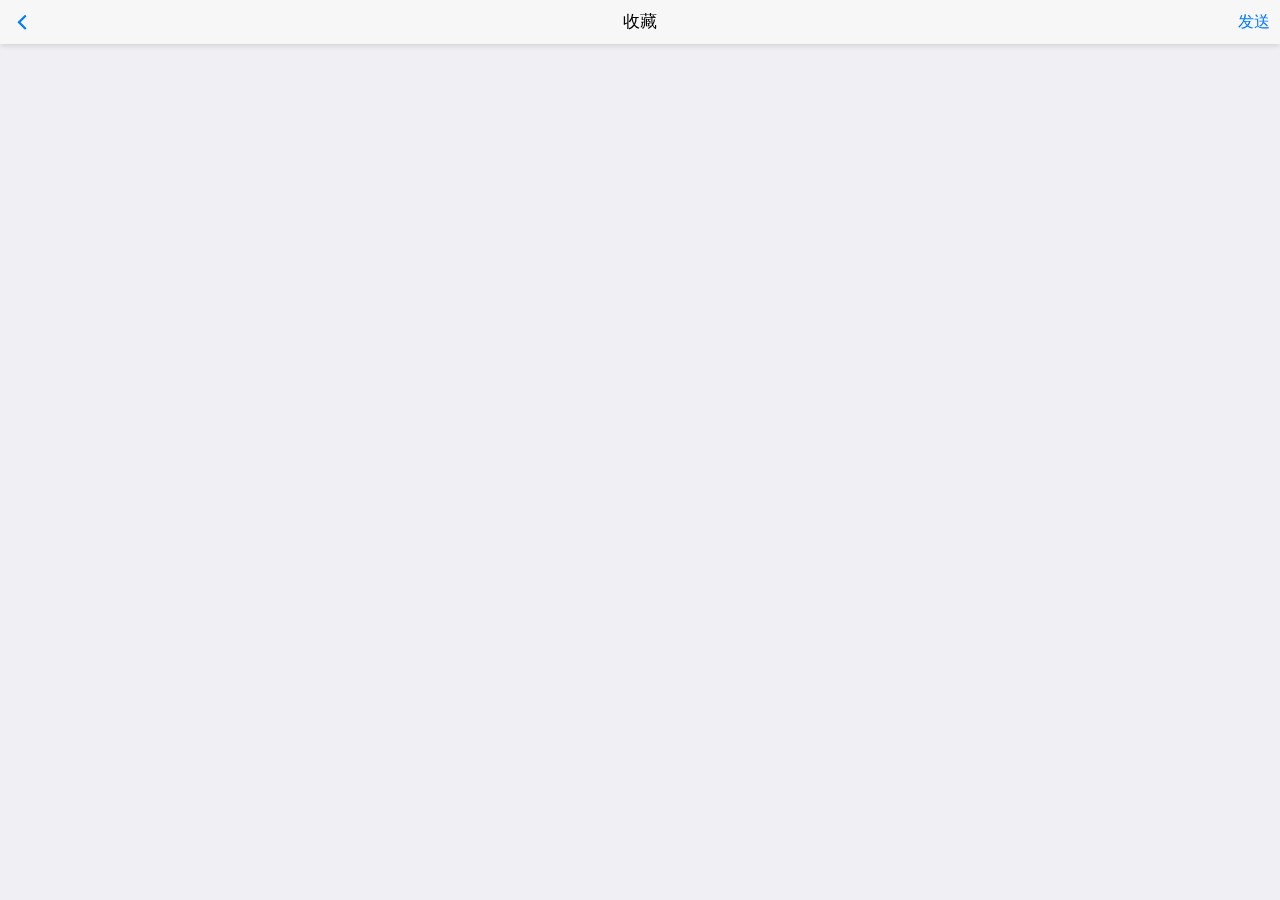
<file: views/information/collection.html>
<!doctype html>
<html>

	<head>
		<meta charset="UTF-8">
		<title></title>
		<meta name="viewport" content="width=device-width,initial-scale=1,minimum-scale=1,maximum-scale=1,user-scalable=no" />
		<link href="../../css/mui.min.css" rel="stylesheet" />
	</head>

	<body>
		<header class="mui-bar mui-bar-nav">
			<a class="mui-action-back mui-icon mui-icon-left-nav mui-pull-left"></a>
			<button id="submit" class="mui-btn mui-btn-blue mui-btn-link mui-pull-right">发送</button>
			<h1 class="mui-title">收藏</h1>
		</header>
		<script src="../../js/mui.min.js"></script>
		<script type="text/javascript">
			mui.init({
				swipeBack:true
			})
		</script>
	</body>

</html>
</file>
<file: css/iconfont.css>
@font-face {font-family: "icon";
  src: url('../fonts/iconfont.eot?t=1505043192754'); /* IE9*/
  src: url('../fonts/iconfont.eot?t=1505043192754#iefix') format('embedded-opentype'), /* IE6-IE8 */
  url('[data-uri]') format('woff'),
  url('../fonts/iconfont.ttf?t=1505043192754') format('truetype'), /* chrome, firefox, opera, Safari, Android, iOS 4.2+*/
  url('../fonts/iconfont.svg?t=1505043192754#iconfont') format('svg'); /* iOS 4.1- */
}

@font-face {
	font-family:"wang";
	src: url('../fonts/wang.ttf') format('truetype');
}

.iconfont {
  font-family:"icon" !important;
  font-size:16px;
  font-style:normal;
  -webkit-font-smoothing: antialiased;
  -moz-osx-font-smoothing: grayscale;
}

.icon-puzzle:before { content: "\e7cb"; }

.icon-play:before { content: "\e62f"; }

.icon-records:before { content: "\e6e9"; }

.icon-fenzu:before { content: "\e631"; }

.icon-add:before { content: "\e630"; }

.icon-bianji:before { content: "\e605"; }

.icon-dingwei:before { content: "\e608"; }

.icon-fanhui:before { content: "\e609"; }

.icon-fenlei:before { content: "\e60a"; }

.icon-fenlei1:before { content: "\e60b"; }

.icon-fenxiang:before { content: "\e60c"; }

.icon-geren:before { content: "\e60d"; }

.icon-gengduo:before { content: "\e60e"; }

.icon-gouwu:before { content: "\e60f"; }

.icon-gouwuche:before { content: "\e610"; }

.icon-gengduo1:before { content: "\e611"; }

.icon-guanbi:before { content: "\e612"; }

.icon-jianshao:before { content: "\e613"; }

.icon-kefu:before { content: "\e614"; }

.icon-lianjie:before { content: "\e615"; }

.icon-jishi:before { content: "\e616"; }

.icon-liwu:before { content: "\e617"; }

.icon-paihang:before { content: "\e618"; }

.icon-remen:before { content: "\e619"; }

.icon-shanchu:before { content: "\e61a"; }

.icon-shangchuan:before { content: "\e61b"; }

.icon-rili:before { content: "\e61c"; }

.icon-shoucang:before { content: "\e61d"; }

.icon-shezhi:before { content: "\e61e"; }

.icon-shoucang1:before { content: "\e61f"; }

.icon-shipin:before { content: "\e620"; }

.icon-sousuo:before { content: "\e621"; }

.icon-tishi:before { content: "\e622"; }

.icon-tianjia:before { content: "\e623"; }

.icon-tuandui:before { content: "\e624"; }

.icon-tongzhi:before { content: "\e625"; }

.icon-xiazai:before { content: "\e626"; }

.icon-wenti:before { content: "\e627"; }

.icon-xiaoxi:before { content: "\e628"; }

.icon-xiaoxi1:before { content: "\e629"; }

.icon-xinfeng:before { content: "\e62a"; }

.icon-xinxi:before { content: "\e62b"; }

.icon-youhuiquan:before { content: "\e62c"; }

.icon-zhengque:before { content: "\e62d"; }

.icon-zhuye:before { content: "\e62e"; }

.icon-arrow-down-new:before { content: "\e603"; }
</file>
<file: css/icons-extra.css>
@font-face {
    font-family: MuiiconSpread;
    font-weight: normal;
    font-style: normal;
    src:  url('../fonts/mui-icons-extra.ttf') format('truetype'); /* iOS 4.1- */
}
.mui-icon-extra
{
    font-family: MuiiconSpread;
    font-size: 24px;
    font-weight: normal;
    font-style: normal;
    line-height: 1;
    display: inline-block;
    text-decoration: none;
    -webkit-font-smoothing: antialiased;
}
.mui-icon-extra-cold:before { content: "\e500"; }
.mui-icon-extra-share:before { content: "\e200"; }
.mui-icon-extra-class:before { content: "\e118"; }
.mui-icon-extra-custom:before { content: "\e117"; }
.mui-icon-extra-new:before { content: "\e103"; }
.mui-icon-extra-card:before { content: "\e104"; }
.mui-icon-extra-grech:before { content: "\e105"; }
.mui-icon-extra-trend:before { content: "\e106"; }
.mui-icon-extra-filter:before { content: "\e207"; }
.mui-icon-extra-holiday:before { content: "\e300"; }
.mui-icon-extra-cart:before { content: "\e107"; }
.mui-icon-extra-heart:before { content: "\e180"; }
.mui-icon-extra-computer:before { content: "\e600"; }
.mui-icon-extra-express:before { content: "\e108"; }
.mui-icon-extra-gift:before { content: "\e109"; }
.mui-icon-extra-gold:before { content: "\e102"; }
.mui-icon-extra-lamp:before { content: "\e601"; }
.mui-icon-extra-rank:before { content: "\e110"; }
.mui-icon-extra-notice:before { content: "\e111"; }
.mui-icon-extra-sweep:before { content: "\e202"; }
.mui-icon-extra-arrowleftcricle:before { content: "\e401"; }
.mui-icon-extra-dictionary:before { content: "\e602"; }
.mui-icon-extra-heart-filled:before { content: "\e119"; }
.mui-icon-extra-xiaoshuo:before { content: "\e607"; }
.mui-icon-extra-top:before { content: "\e403"; }
.mui-icon-extra-people:before { content: "\e203"; }
.mui-icon-extra-topic:before { content: "\e603"; }
.mui-icon-extra-hotel:before { content: "\e301"; }
.mui-icon-extra-like:before { content: "\e206"; }
.mui-icon-extra-regist:before { content: "\e201"; }
.mui-icon-extra-order:before { content: "\e113"; }
.mui-icon-extra-alipay:before { content: "\e114"; }
.mui-icon-extra-find:before { content: "\e400"; }
.mui-icon-extra-arrowrightcricle:before { content: "\e402"; }
.mui-icon-extra-calendar:before { content: "\e115"; }
.mui-icon-extra-prech:before { content: "\e116"; }
.mui-icon-extra-cate:before { content: "\e501"; }
.mui-icon-extra-comment:before { content: "\e209"; }
.mui-icon-extra-at:before { content: "\e208"; }
.mui-icon-extra-addpeople:before { content: "\e204"; }
.mui-icon-extra-peoples:before { content: "\e205"; }
.mui-icon-extra-calc:before { content: "\e101"; }
.mui-icon-extra-classroom:before { content: "\e604"; }
.mui-icon-extra-phone:before { content: "\e404"; }
.mui-icon-extra-university:before { content: "\e605"; }
.mui-icon-extra-outline:before { content: "\e606"; }
</file>
